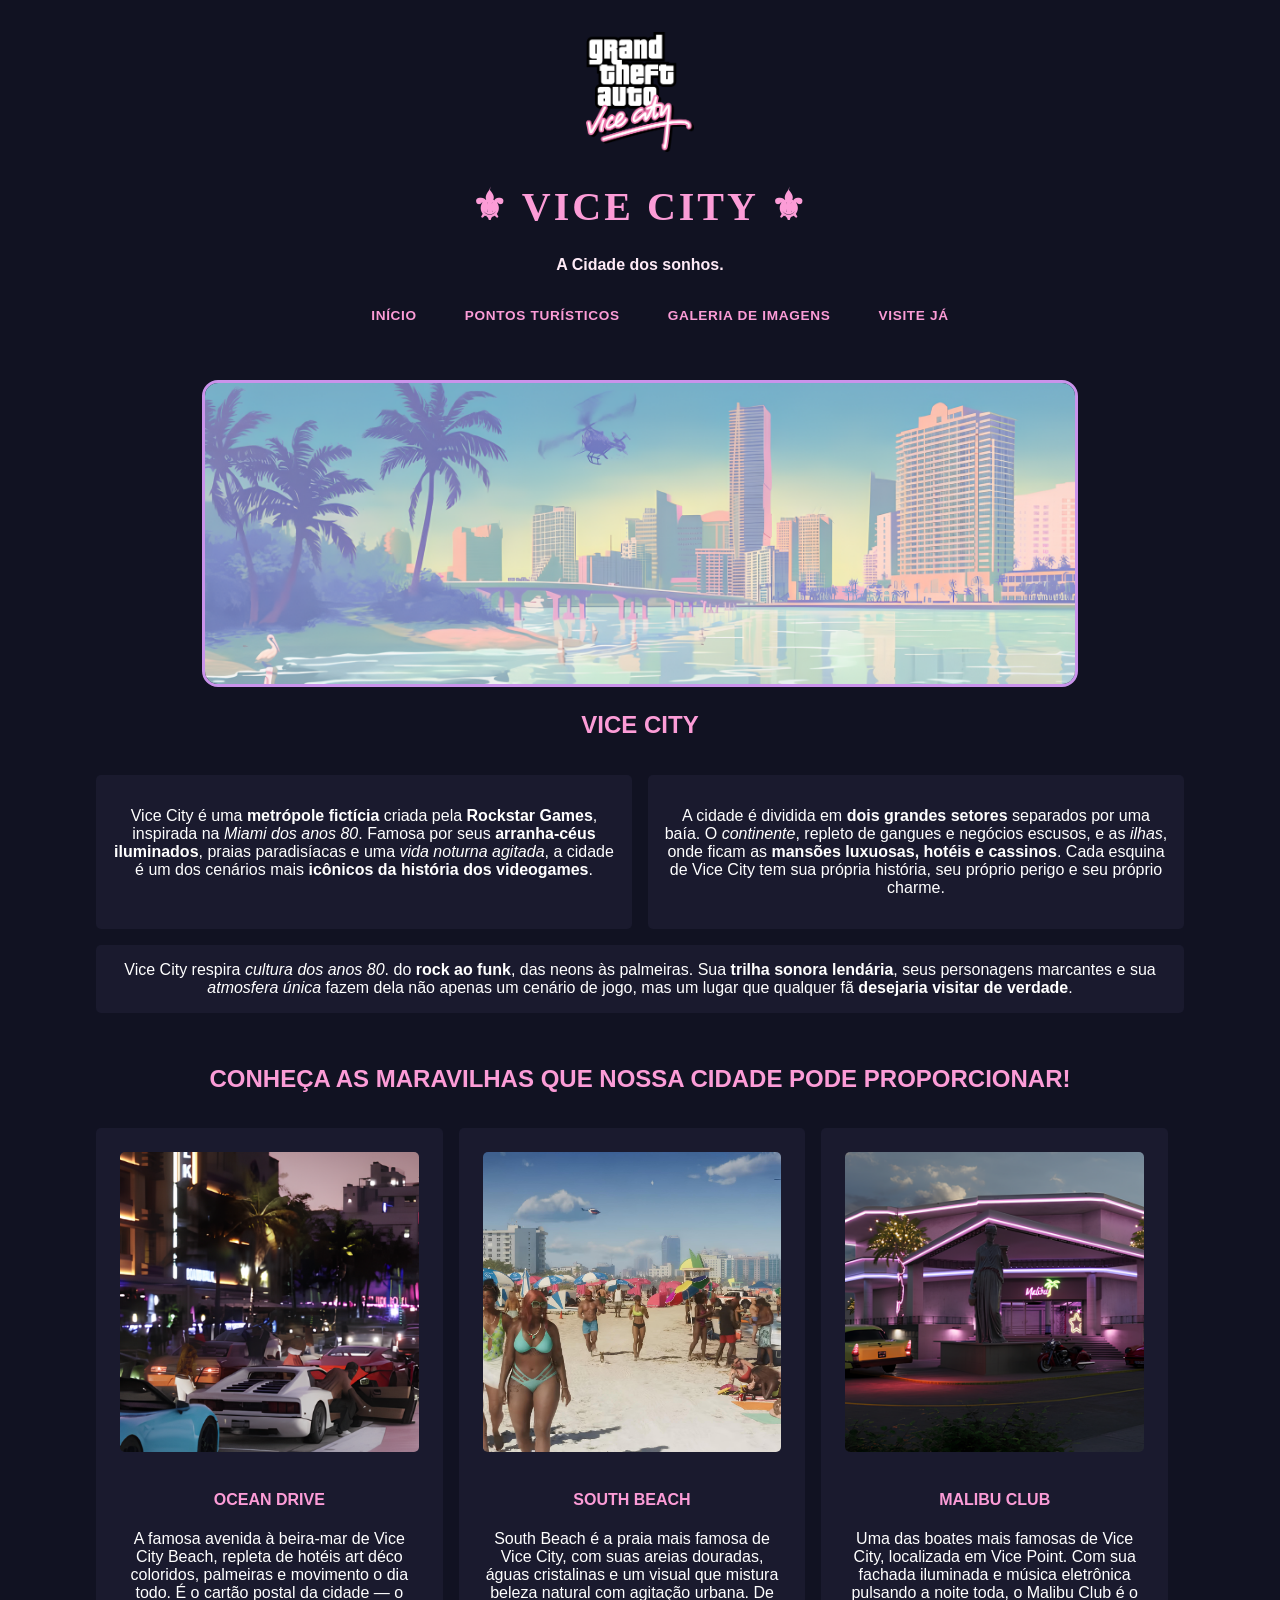
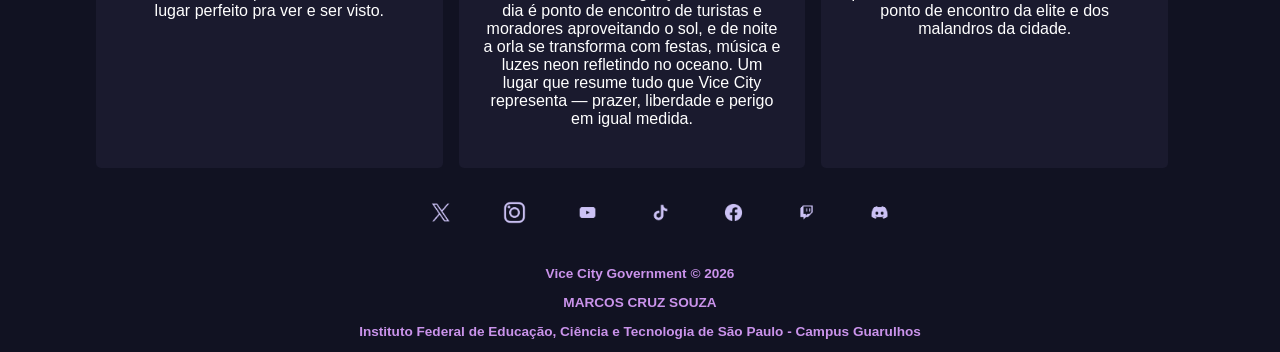
<file: index.html>
<!DOCTYPE html>
<html lang="pt-br">
    <head>
        <meta name="description" content="site da cidade">
        <meta name="keywords" content="cidades, vice city, ficcao">
        <meta charset="utf-8">
        <link rel="stylesheet" href="css/style.css">
        <title>VICE CITY BABY!</title>
    </head>
<body>
    <header>
        <img src="imagens/gtavc_logo.png" alt="Logo GTA VC">
        <h1><b>⚜ VICE CITY ⚜</b></h1>
        <p><strong>A Cidade dos sonhos.</strong></p>
    </header>
    
    <nav>
        <ul>
            <li><a href="index.html">INÍCIO</a></li>
            <li><a href="#turismo">PONTOS TURÍSTICOS</a></li>
            <li><a href="galeria.html">GALERIA DE IMAGENS</a></li>
            <li><a href="visiteja.html">VISITE JÁ</a></li>
        </ul>
    </nav>
    
    <main>
        <section id="inicio">
            <div class="imagem-principal">
                <img src="imagens/vicecity.png" alt="Imagem ilustrativa da baía de Vice City">
                <h2> VICE CITY </h2>
            </div>
            <div class="paragrafos">
                <div class="paragrafo">
                    <p>Vice City é uma <b>metrópole fictícia</b> criada pela <b>Rockstar Games</b>, inspirada na <em>Miami dos anos 80</em>. Famosa por seus <b>arranha-céus iluminados</b>, praias paradisíacas e uma <em>vida noturna agitada</em>, a cidade é um dos cenários mais <b>icônicos da história dos videogames</b>.</p>
                </div>
                <div class="paragrafo">
                    <p>A cidade é dividida em <b>dois grandes setores</b> separados por uma baía. O <em>continente</em>, repleto de gangues e negócios escusos, e as <em>ilhas</em>, onde ficam as <b>mansões luxuosas, hotéis e cassinos</b>. Cada esquina de Vice City tem sua própria história, seu próprio perigo e seu próprio charme.</p>
                </div>
                <div class="paragrafo-centralizado">
                    <p>Vice City respira <em>cultura dos anos 80</em>. do <b>rock ao funk</b>, das neons às palmeiras. Sua <b>trilha sonora lendária</b>, seus personagens marcantes e sua <em>atmosfera única</em> fazem dela não apenas um cenário de jogo, mas um lugar que qualquer fã <b>desejaria visitar de verdade</b>.</p>
                </div>
            </div>
        </section>

        <section id="turismo">
            <h2>CONHEÇA AS MARAVILHAS QUE NOSSA CIDADE PODE PROPORCIONAR!</h2>
            <article>
                    <img src="imagens/oceandrive.png" alt="Ocean Drive, a avenida beira-mar mais conhecida de Vice City">
                    <h4>OCEAN DRIVE</h4>    
                    <p>A famosa avenida à beira-mar de Vice City Beach, repleta de hotéis art déco coloridos, palmeiras e movimento o dia todo. É o cartão postal da cidade — o lugar perfeito pra ver e ser visto.</p>
            </article>
            <article>
                    <img src="imagens/southbeach.jpg" alt="South Beach, a maior e mais famosa praia da cidade">
                    <h4>SOUTH BEACH</h4>
                    <p>South Beach é a praia mais famosa de Vice City, com suas areias douradas, águas cristalinas e um visual que mistura beleza natural com agitação urbana. De dia é ponto de encontro de turistas e moradores aproveitando o sol, e de noite a orla se transforma com festas, música e luzes neon refletindo no oceano. Um lugar que resume tudo que Vice City representa — prazer, liberdade e perigo em igual medida.</p>
              </article>
              <article>
                    <img src="imagens/malibuclub.png" alt="Malibu Club, a grande boate de Vice City.">
                    <h4>MALIBU CLUB</h4>
                    <p>Uma das boates mais famosas de Vice City, localizada em Vice Point. Com sua fachada iluminada e música eletrônica pulsando a noite toda, o Malibu Club é o ponto de encontro da elite e dos malandros da cidade.</p>
              </article>
              <br><br>
        </section>

        <section id="contato">
            <ul>
                <li><a href="https://www.x.com" target="_blank"><img src="imagens/x.png"></a></li>
                <li><a href="https://www.instagram.com" target="_blank"><img src="imagens/instagram.png"></a></li>
                <li><a href="https://www.youtube.com" target="_blank"><img src="imagens/youtube.png"></a></li>
                <li><a href="https://www.tiktok.com" target="_blank"><img src="imagens/tiktok.png"></a></li>
                <li><a href="https://www.facebook.com" target="_blank"><img src="imagens/facebook.png"></a></li>
                <li><a href="https://www.twitch.com" target="_blank"><img src="imagens/twitch.png"></a></li>
                <li><a href="https://www.discord.com" target="_blank"><img src="imagens/discord.png"></a></li>
            </ul>
        </section>
    </main>


    <footer>
        <p>Vice City Government &copy; 2026</p>
        <p>MARCOS CRUZ SOUZA</p>
        <p>Instituto Federal de Educação, Ciência e Tecnologia de São Paulo - Campus Guarulhos</p>
    </footer>
</body>
</html>
</file>
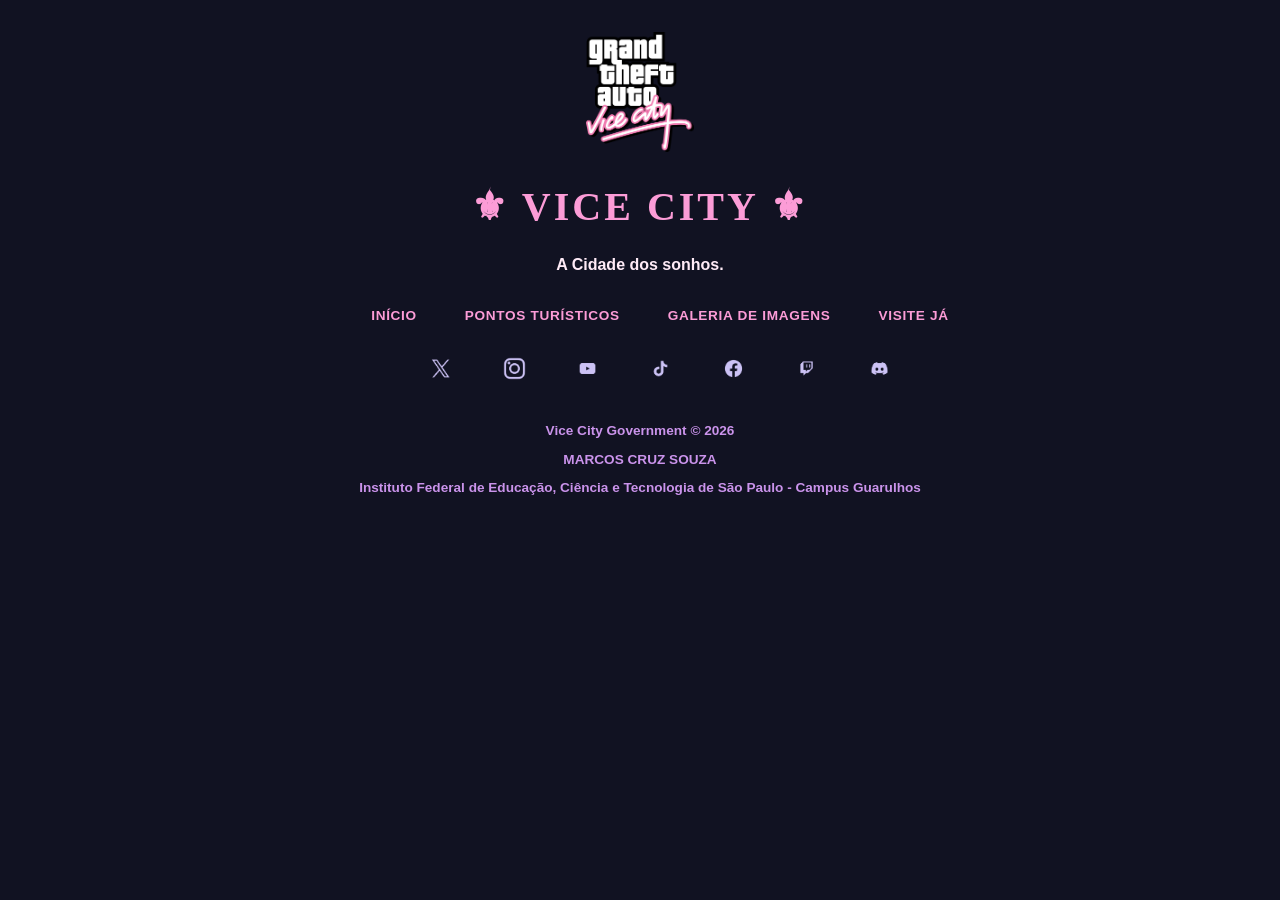
<file: galeria.html>
<!DOCTYPE html>
<html lang="pt-br">
    <head>
        <meta name="description" content="site da cidade">
        <meta name="keywords" content="cidades, vice city, ficcao">
        <meta charset="utf-8">
        <link rel="stylesheet" href="css/style.css">
        <title>VICE CITY BABY!</title>
    </head>
<body>
    <header>
        <img src="imagens/gtavc_logo.png" alt="Logo GTA VC">
        <h1><b>⚜ VICE CITY ⚜</b></h1>
        <p><strong>A Cidade dos sonhos.</strong></p>
    </header>

    <nav>
        <ul>
            <li><a href="index.html">INÍCIO</a></li>
            <li><a href="index.html">PONTOS TURÍSTICOS</a></li>
            <li><a href="galeria.html">GALERIA DE IMAGENS</a></li>
            <li><a href="visiteja.html">VISITE JÁ</a></li>
        </ul>
    </nav>

    <main>
        <section id="contato">
            <ul>
            <li><a href="https://www.x.com" target="_blank"><img src="imagens/x.png"></a></li>
            <li><a href="https://www.instagram.com" target="_blank"><img src="imagens/instagram.png"></a></li>
            <li><a href="https://www.youtube.com" target="_blank"><img src="imagens/youtube.png"></a></li>
            <li><a href="https://www.tiktok.com" target="_blank"><img src="imagens/tiktok.png"></a></li>
            <li><a href="https://www.facebook.com" target="_blank"><img src="imagens/facebook.png"></a></li>
            <li><a href="https://www.twitch.com" target="_blank"><img src="imagens/twitch.png"></a></li>
            <li><a href="https://www.discord.com" target="_blank"><img src="imagens/discord.png"></a></li>
            </ul>
        </section>
    </main>

    <footer>
        <p>Vice City Government &copy; 2026</p>
        <p>MARCOS CRUZ SOUZA</p>
        <p>Instituto Federal de Educação, Ciência e Tecnologia de São Paulo - Campus Guarulhos</p>
    </footer>
</body>
</html>
</file>
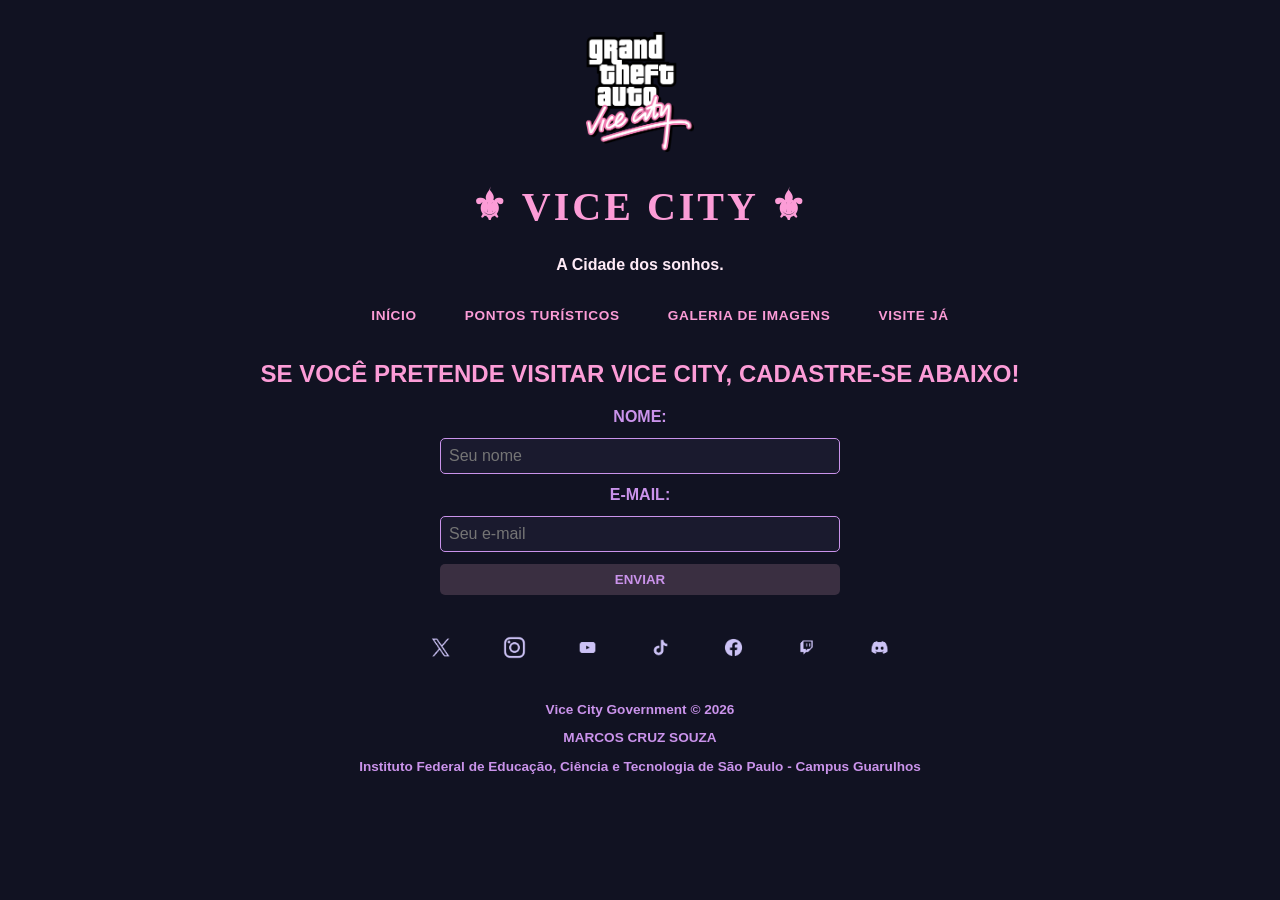
<file: visiteja.html>
<!DOCTYPE html>
<html lang="pt-br">
    <head>
        <meta name="description" content="site da cidade">
        <meta name="keywords" content="cidades, vice city, ficcao">
        <meta charset="utf-8">
        <link rel="stylesheet" href="css/style.css">
        <title>VICE CITY BABY!</title>
    </head>
<body>
    <header>
        <img src="imagens/gtavc_logo.png" alt="Logo GTA VC">
        <h1><b>⚜ VICE CITY ⚜</b></h1>
        <p><strong>A Cidade dos sonhos.</strong></p>
    </header>

    <nav>
        <ul>
            <li><a href="index.html">INÍCIO</a></li>
            <li><a href="index.html">PONTOS TURÍSTICOS</a></li>
            <li><a href="galeria.html">GALERIA DE IMAGENS</a></li>
            <li><a href="visiteja.html">VISITE JÁ</a></li>
        </ul>
    </nav>

    <main>

        <section id="contato">
            <h2>SE VOCÊ PRETENDE VISITAR VICE CITY, CADASTRE-SE ABAIXO!</h2>

            <form>
                <label for="nome">NOME:</label>
                <input type="text" id="nome" name="nome" placeholder="Seu nome">

                <label for="email">E-MAIL:</label>
                <input type="email" id="email" name="email" placeholder="Seu e-mail">

                <button type="submit">ENVIAR</button>
            </form>

            <ul>
                <li><a href="https://www.x.com" target="_blank"><img src="imagens/x.png"></a></li>
                <li><a href="https://www.instagram.com" target="_blank"><img src="imagens/instagram.png"></a></li>
                <li><a href="https://www.youtube.com" target="_blank"><img src="imagens/youtube.png"></a></li>
                <li><a href="https://www.tiktok.com" target="_blank"><img src="imagens/tiktok.png"></a></li>
                <li><a href="https://www.facebook.com" target="_blank"><img src="imagens/facebook.png"></a></li>
                <li><a href="https://www.twitch.com" target="_blank"><img src="imagens/twitch.png"></a></li>
                <li><a href="https://www.discord.com" target="_blank"><img src="imagens/discord.png"></a></li>
            </ul>
        </section>
    </main>
    
    <footer>
        <p>Vice City Government &copy; 2026</p>
        <p>MARCOS CRUZ SOUZA</p>
        <p>Instituto Federal de Educação, Ciência e Tecnologia de São Paulo - Campus Guarulhos</p>
    </footer>
</body>
</file>
<file: css/style.css>
body {
  font-family: Arial, sans-serif;
  background-color: #111222;
  color: #ffffff;
  margin: 0 auto;
  max-width: 85%;
  text-align: center;
}

header {
  background-color: #111222;
}

header img {
  padding-top: 2rem;
  max-width: 10%;
  max-height: 10%;
  margin: 0 auto;
}

header h1 {
  color: #fc9cd7;
  font-family: Georgia, 'Times New Roman', Times, serif;
  font-size: 2.5rem;
  letter-spacing: 0.075em;
}

header p {
  color: #ffebf7;
  font-size: 1rem;
}

nav {
  background-color: #111222;
  display: flex;
  justify-content: center;
}

nav ul {
  list-style: none;
  display: flex;
  gap: 3rem;
}

nav a {
  color: #fc9cd7;
  text-decoration: none;
  font-weight: bold;
  font-size: 0.85rem;
  letter-spacing: 0.050em;
}

nav a:hover {
  color: #ffd4ef;
}

h2 {
  color:#fc9cd7;
  font-weight: bold;
  width: 100%;
}

.imagem-principal {
  padding-top: 2.5rem;
  padding-bottom: 1rem;
}

.imagem-principal img {
  max-width: 80%;
  border-radius: 1rem;
  border-color: #ca93eb;
  border-style: solid;
}

.imagem-principal p {
  color:#fc9cd7;
  font-weight: bold;
}

.paragrafos {
    display: flex;
    flex-wrap: wrap;
    gap: 1rem;
    padding-bottom: 2rem;
}

.paragrafo {
    flex: 45%;
    background-color: #1a1a2e;
    padding: 1rem;
    border-radius: 5px;
}

.paragrafo-centralizado {
    flex: 100%;
    background-color: #1a1a2e;
    text-align: center;
    border-radius: 5px;
}

#turismo {
    display: flex;
    flex-wrap: wrap;
    gap: 1rem;
    padding-bottom: 1rem;
}

#turismo article {
    flex: 1 1;
    background-color: #1a1a2e;
    padding: 1.5rem;
    border-radius: 5px;
}

#turismo article img {
    width: 100%;
    height: 300px;
    object-fit: cover;
    border-radius: 5px;
    margin-bottom: 0.8rem;
}

#turismo h4 {
  color: #fc9cd7;
  font-weight: bold;
}

#contato {
  padding-bottom: 0.5rem;
}

#contato p {
  color:#ca93eb;
}

#contato img {
width: 25px;
height: 25px;
} 

#contato ul {
  list-style: none;
  display: flex;
  justify-content: center;
  gap: 3rem;
}

form {
    display: flex;
    flex-direction: column;
    gap: 0.75rem;
    max-width: 400px;
    margin: 0 auto;
    padding-bottom: 1.5rem;
}

form label {
    font-weight: bold;
    color: #ca93eb;
}

form input {
    padding: 0.5rem;
    border-radius: 5px;
    border: 1px solid #ca93eb;
    font-size: 1rem;
    background-color: #1a1a2e;
    color: #ffffff;
}

form button {
    padding: 0.5rem;
    border: none;
    border-radius: 5px;
    font-weight: bold;
    color: #ca93eb;
    cursor: pointer;
    background-color: #3a2f41;
}

form button:hover {
  color: #e2c4f3;
}

footer p {
  color:#ca93eb;
  font-weight: bold;
  font-size: 0.85rem;
}
</file>
